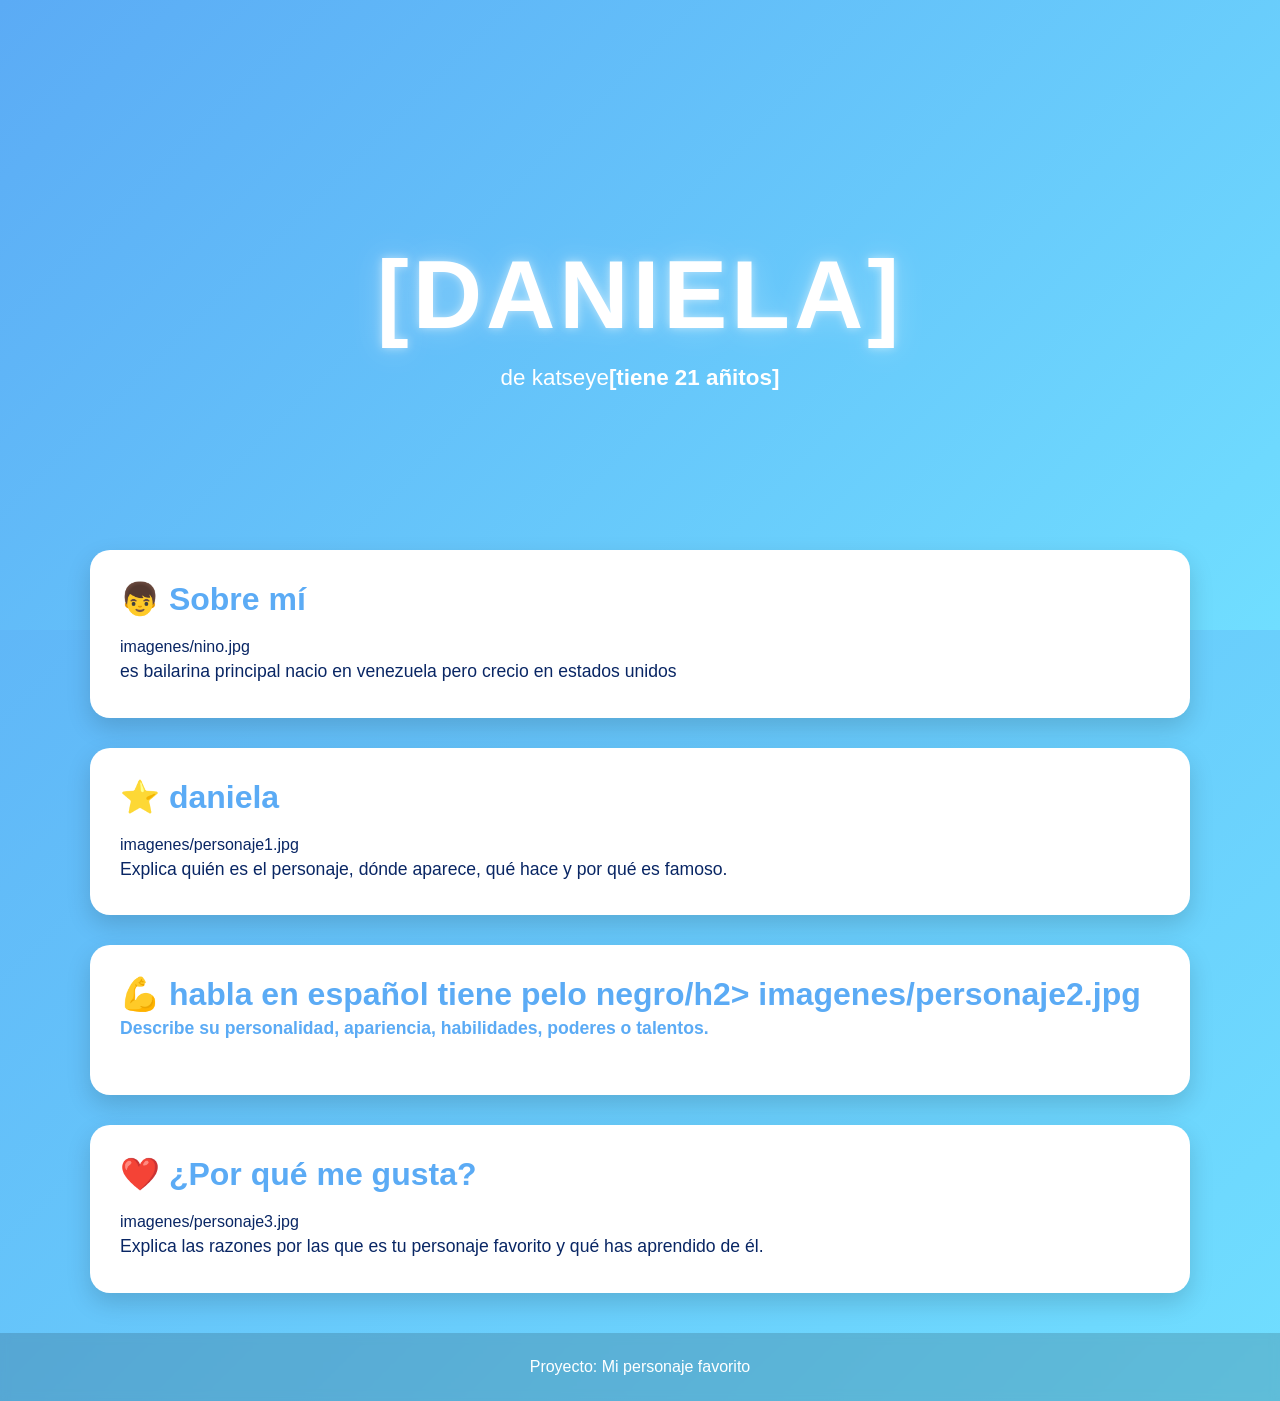
<file: docs/personajeFavorito/index.html>
<!DOCTYPE html>
<html lang="es">

<head>
    <meta charset="UTF-8">
    <meta name="viewport" content="width=device-width, initial-scale=1.0">
    <title>[Nombre del Personaje]</title>
    <link rel="stylesheet" href="style.css">
</head>

<body>

    <header class="hero">
        <div class="hero-content">
            <h1>[daniela]</h1>
            <p>de katseye<strong>[tiene 21 añitos]</strong></p>
        </div>
    </header>

    <main>

        <section class="card">
            <h2>👦 Sobre mí</h2>
            imagenes/nino.jpg

            <p>
                es bailarina principal nacio en venezuela pero crecio en estados unidos
                
                
            </p>
        </section>

        <section class="card">
            <h2>⭐ daniela</h2>
            imagenes/personaje1.jpg

            <p>
                Explica quién es el personaje, dónde aparece,
                qué hace y por qué es famoso.
            </p>
        </section>

        <section class="card">
            <h2>💪 habla en español tiene pelo negro/h2>
            imagenes/personaje2.jpg

            <p>
                Describe su personalidad, apariencia,
                habilidades, poderes o talentos.
            </p>
        </section>

        <section class="card">
            <h2>❤️ ¿Por qué me gusta?</h2>
            imagenes/personaje3.jpg

            <p>
                Explica las razones por las que es tu personaje favorito
                y qué has aprendido de él.
            </p>
        </section>

    </main>

    <footer>
        <p>Proyecto: Mi personaje favorito</p>
    </footer>

</body>

</html>
</file>
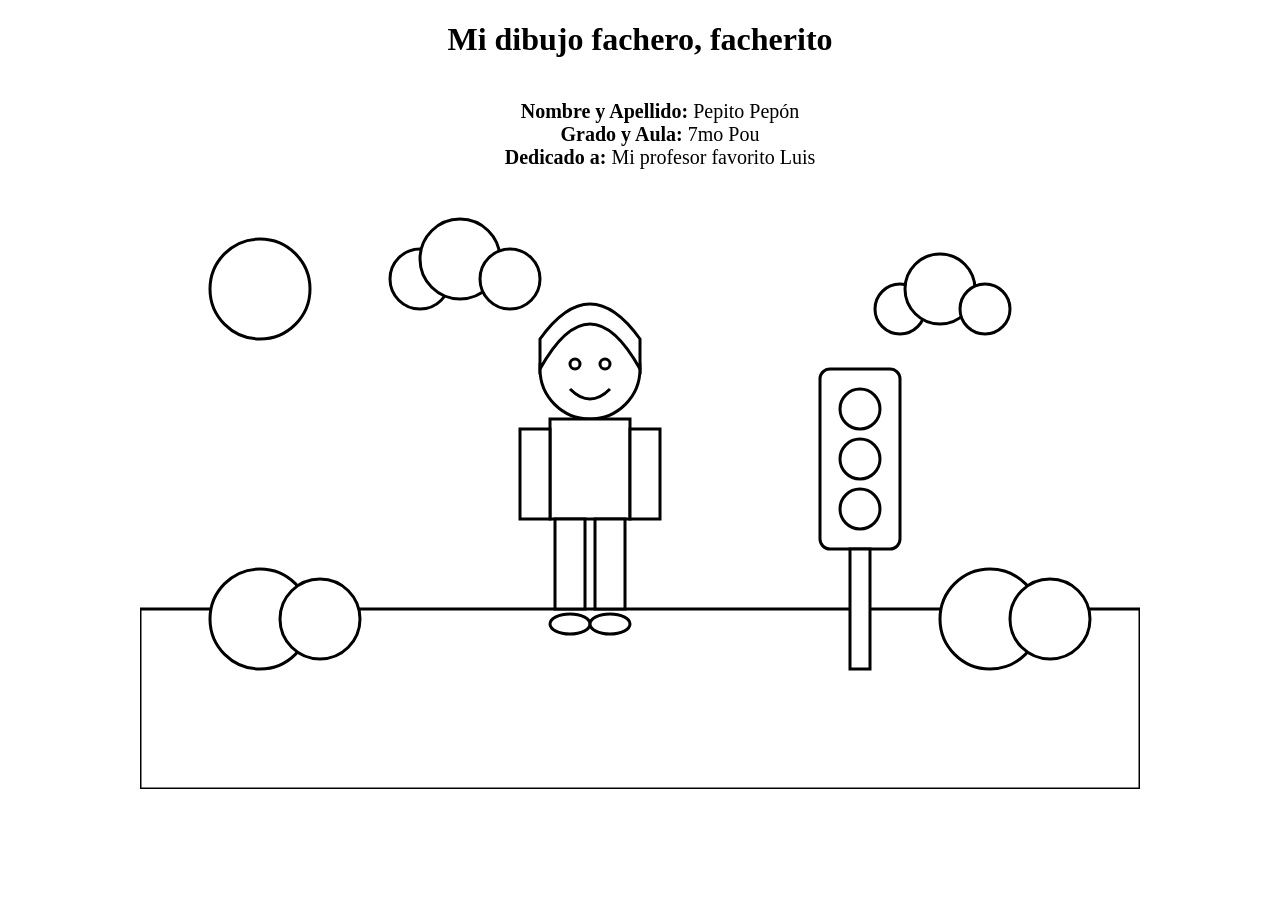
<file: docs/semaforoRGB/index.html>
<!DOCTYPE html>
<html lang="es">
<head>
    <meta charset="UTF-8">
    <title>Dibujo para colorear</title>
    <link rel="stylesheet" href="estilos.css">
</head>
<body>
<h1>Mi dibujo fachero, facherito</h1>
<ul>
  <li><strong>Nombre y Apellido:</strong> Pepito Pepón</li>
  <li><strong>Grado y Aula:</strong> 7mo Pou</li>
  <li><strong>Dedicado a:</strong> Mi profesor favorito Luis</li>
</ul>
<svg viewBox="0 0 1000 600" class="dibujo cielo">

    <!-- Sol -->
    <circle class="sol" cx="120" cy="100" r="50"/>

    <!-- Nubes -->
    <g class="nube">
        <circle class="nube-cuerpo" cx="280" cy="90" r="30"/>
        <circle class="nube-cuerpo" cx="320" cy="70" r="40"/>
        <circle class="nube-cuerpo" cx="370" cy="90" r="30"/>
    </g>

    <g class="nube">
        <circle class="nube-cuerpo" cx="760" cy="120" r="25"/>
        <circle class="nube-cuerpo" cx="800" cy="100" r="35"/>
        <circle class="nube-cuerpo" cx="845" cy="120" r="25"/>
    </g>

    <!-- Césped -->
    <rect class="cesped" x="0" y="420" width="1000" height="180"/>

    <!-- Arbustos -->
    <circle class="arbusto" cx="120" cy="430" r="50"/>
    <circle class="arbusto" cx="180" cy="430" r="40"/>

    <circle class="arbusto" cx="850" cy="430" r="50"/>
    <circle class="arbusto" cx="910" cy="430" r="40"/>

    <!-- Semáforo -->
    <g class="semaforo">

        <rect class="cuerpo-semaforo"
              x="680"
              y="180"
              width="80"
              height="180"
              rx="10"/>

        <circle class="luz-roja"
                cx="720"
                cy="220"
                r="20"/>

        <circle class="luz-amarilla"
                cx="720"
                cy="270"
                r="20"/>

        <circle class="luz-verde"
                cx="720"
                cy="320"
                r="20"/>

        <rect class="palo-semaforo"
              x="710"
              y="360"
              width="20"
              height="120"/>

    </g>

    <!-- Persona -->

    <!-- Cabeza -->
    <circle class="piel"
            cx="450"
            cy="180"
            r="50"/>

    <!-- Cabello -->
    <path class="cabello"
          d="M400 180
             Q450 90 500 180
             L500 150
             Q450 80 400 150 Z"/>

    <!-- Ojos -->
    <circle class="ojo"
            cx="435"
            cy="175"
            r="5"/>

    <circle class="ojo"
            cx="465"
            cy="175"
            r="5"/>

    <!-- Sonrisa -->
    <path class="boca"
          d="M430 200 Q450 220 470 200"/>

    <!-- Polo -->
    <rect class="polo"
          x="410"
          y="230"
          width="80"
          height="100"/>

    <!-- Brazos -->
    <rect class="piel"
          x="380"
          y="240"
          width="30"
          height="90"/>

    <rect class="piel"
          x="490"
          y="240"
          width="30"
          height="90"/>

    <!-- Pantalón -->
    <rect class="pantalon"
          x="415"
          y="330"
          width="30"
          height="90"/>

    <rect class="pantalon"
          x="455"
          y="330"
          width="30"
          height="90"/>

    <!-- Zapatos -->
    <ellipse class="zapato"
             cx="430"
             cy="435"
             rx="20"
             ry="10"/>

    <ellipse class="zapato"
             cx="470"
             cy="435"
             rx="20"
             ry="10"/>

</svg>

</body>
</html>
</file>
<file: docs/personajeFavorito/style.css>
/*======================================
  PALETA DE COLORES
======================================*/
:root {
    --color-primario: #5babf5;
    --color-secundario: #70deff;
}

/*======================================
  CONFIGURACIÓN GENERAL
======================================*/
* {
    margin: 0;
    padding: 0;
    box-sizing: border-box;
}

body {
    font-family: "Segoe UI", Arial, sans-serif;

    background: linear-gradient(
        135deg,
        var(--color-primario),
        var(--color-secundario)
    );

    min-height: 100vh;
    color: #092664;
}

/*======================================
  HERO
======================================*/
.hero {
    height: 70vh;

    display: flex;
    justify-content: center;
    align-items: center;

    text-align: center;

    background: linear-gradient(
        135deg,
        var(--color-primario),
        var(--color-secundario)
    );

    color: white;
}

.hero-content {
    animation: aparecer 1.5s ease;
}

.hero h1 {
    font-size: clamp(3rem, 8vw, 6rem);
    letter-spacing: 4px;
    text-transform: uppercase;

    text-shadow:
        0 0 10px rgba(255,255,255,.5),
        0 0 30px rgba(255,255,255,.3);

    animation: flotar 3s ease-in-out infinite;
}

.hero p {
    font-size: 1.4rem;
    margin-top: 15px;
}

/*======================================
  CONTENEDOR
======================================*/
main {
    width: 90%;
    max-width: 1100px;

    margin: -80px auto 40px;
}

/*======================================
  TARJETAS
======================================*/
.card {
    background: white;

    margin-bottom: 30px;
    padding: 30px;

    border-radius: 20px;

    box-shadow: 0 10px 25px rgba(0,0,0,.15);

    transition: .3s;
}

.card:hover {
    transform: translateY(-8px);
}

.card h2 {
    color: var(--color-primario);
    margin-bottom: 20px;
    font-size: 2rem;
}

.card img {
    width: 100%;
    max-width: 450px;

    display: block;
    margin: 20px auto;

    border-radius: 15px;

    transition: .4s;
}

.card img:hover {
    transform: scale(1.05);
}

.card p {
    font-size: 1.1rem;
    line-height: 1.8;
}

/*======================================
  FOOTER
======================================*/
footer {
    text-align: center;

    padding: 25px;

    color: white;

    background: rgba(0,0,0,.15);

    backdrop-filter: blur(5px);
}

/*======================================
  ANIMACIONES
======================================*/
@keyframes aparecer {
    from {
        opacity: 0;
        transform: translateY(40px);
    }

    to {
        opacity: 1;
        transform: translateY(0);
    }
}

@keyframes flotar {
    0% {
        transform: translateY(0);
    }

    50% {
        transform: translateY(-10px);
    }

    100% {
        transform: translateY(0);
    }
}

/*======================================
  RESPONSIVE
======================================*/
@media (max-width: 768px) {

    .hero {
        height: 55vh;
    }

    .hero p {
        font-size: 1rem;
    }

    .card {
        padding: 20px;
    }

    .card h2 {
        font-size: 1.5rem;
    }
}
</file>
<file: docs/semaforoRGB/estilos.css>
body{
    margin:0;
    display:flex;
    justify-content:center;
    background:white;
    flex-direction: column;
    align-items: center;

}
h1 {
  text-align: center;
}
ul {
  list-style-type: none;
  display: flex;
  flex-direction: column;
  align-items: center;
  font-size: 20px;
}
.dibujo{
    width:1000px;
}

.cielo,
.sol,
.nube-cuerpo,
.cesped,
.arbusto,
.cuerpo-semaforo,
.luz-roja,
.luz-amarilla,
.luz-verde,
.palo-semaforo,
.piel,
.cabello,
.ojo,
.polo,
.pantalon,
.zapato{
    fill:white;
    stroke:black;
    stroke-width:3;
}
</file>
